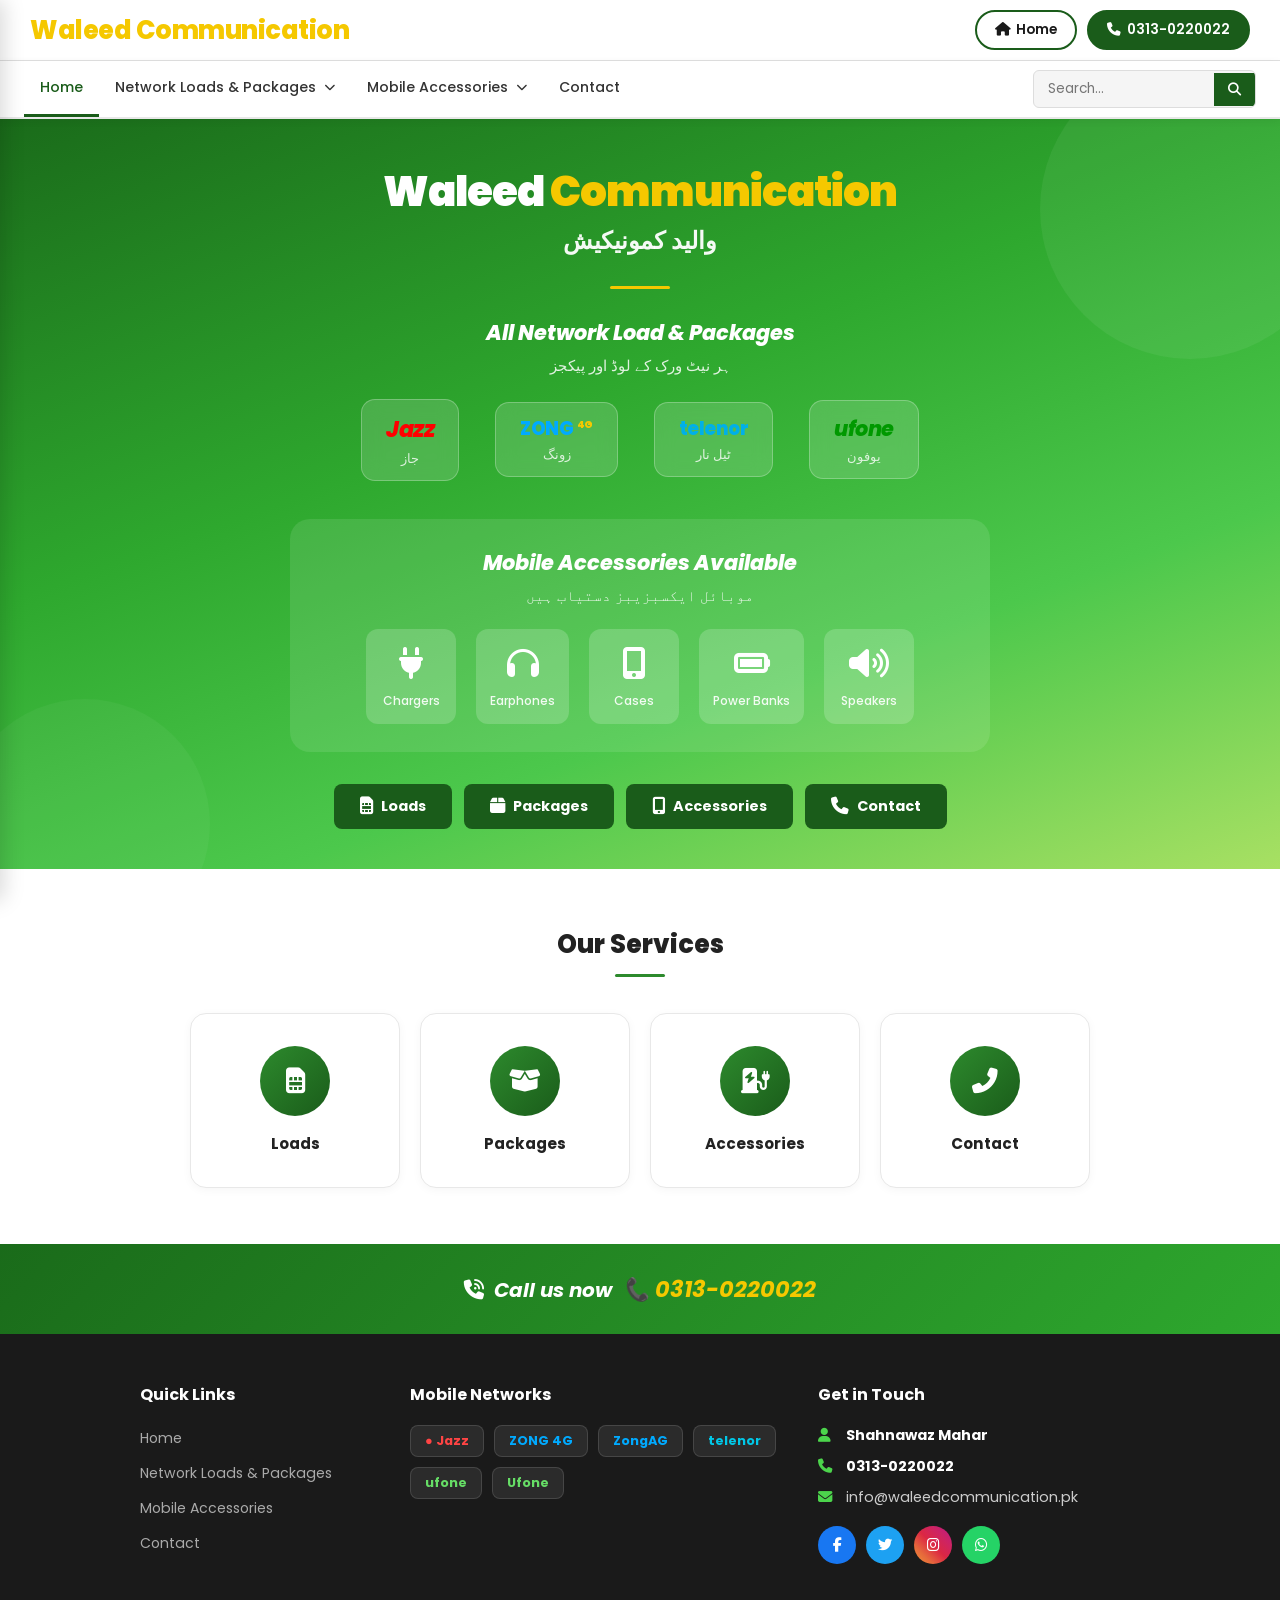
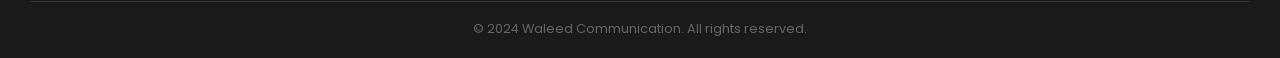
<file: index.html>
<!DOCTYPE html>
<html lang="en">
<head>
<meta charset="UTF-8">
<meta name="viewport" content="width=device-width, initial-scale=1.0">
<title>Waleed Communication</title>
<link href="https://fonts.googleapis.com/css2?family=Poppins:wght@400;500;600;700;800;900&display=swap" rel="stylesheet">
<link rel="stylesheet" href="https://cdnjs.cloudflare.com/ajax/libs/font-awesome/6.4.0/css/all.min.css">
<link rel="stylesheet" href="style.css">
</head>
<body>

<!-- TOP BAR -->
<header class="top-bar">
  <div class="logo">
    <span class="logo-white">Waleed </span><span>Communication</span>
  </div>
  <div class="top-actions">
    <a href="#" class="btn-pill"><i class="fas fa-home"></i> Home</a>
    <a href="tel:03130220022" class="btn-pill filled"><i class="fas fa-phone"></i> 0313-0220022</a>
  </div>
</header>

<!-- NAV -->
<nav id="mainNav">
  <!-- Hamburger (mobile only) -->
  <button class="hamburger" id="hamburgerBtn" aria-label="Open menu">
    <span></span><span></span><span></span>
  </button>

  <!-- Desktop nav links -->
  <ul class="nav-links">
    <li><a href="#" class="active">Home</a></li>
    <li class="dropdown">
      <a href="#">Network Loads & Packages <i class="fas fa-chevron-down" style="font-size:0.7rem;margin-left:3px"></i></a>
      <div class="dropdown-menu">
        <a href="#"><i class="fas fa-circle" style="color:#ff4444;font-size:0.5rem"></i> Jazz Packages</a>
        <a href="#"><i class="fas fa-circle" style="color:#00aaff;font-size:0.5rem"></i> Zong 4G Packages</a>
        <a href="#"><i class="fas fa-circle" style="color:#00c8e8;font-size:0.5rem"></i> Telenor Packages</a>
        <a href="#"><i class="fas fa-circle" style="color:#66dd66;font-size:0.5rem"></i> Ufone Packages</a>
      </div>
    </li>
    <li class="dropdown">
      <a href="#">Mobile Accessories <i class="fas fa-chevron-down" style="font-size:0.7rem;margin-left:3px"></i></a>
      <div class="dropdown-menu">
        <a href="#"><i class="fas fa-plug"></i> Chargers & Cables</a>
        <a href="#"><i class="fas fa-headphones"></i> Earphones & Headsets</a>
        <a href="#"><i class="fas fa-mobile-alt"></i> Phone Cases & Covers</a>
        <a href="#"><i class="fas fa-battery-full"></i> Power Banks</a>
        <a href="#"><i class="fas fa-volume-up"></i> Bluetooth Speakers</a>
      </div>
    </li>
    <li><a href="#contact">Contact</a></li>
  </ul>

  <!-- Desktop search -->
  <div class="search-bar">
    <input type="text" id="desktopSearch" placeholder="Search...">
    <button id="desktopSearchBtn"><i class="fas fa-search"></i></button>
  </div>

  <!-- Mobile search icon -->
  <button class="search-toggle" id="searchToggleBtn" aria-label="Search">
    <i class="fas fa-search"></i>
  </button>
</nav>

<!-- Mobile search bar (slides below nav) -->
<div class="mobile-search" id="mobileSearch">
  <input type="text" id="mobileSearchInput" placeholder="Search products, packages...">
  <button id="mobileSearchBtn"><i class="fas fa-search"></i></button>
</div>

<!-- Mobile overlay -->
<div class="mobile-nav-overlay" id="navOverlay"></div>

<!-- Mobile slide-in drawer -->
<div class="mobile-drawer" id="mobileDrawer">
  <div class="drawer-header">
    <div class="drawer-logo">Waleed <span>Communication</span></div>
    <button class="drawer-close" id="drawerClose"><i class="fas fa-times"></i></button>
  </div>

  <div class="drawer-nav">
    <a href="#" class="active"><i class="fas fa-home nav-icon"></i> Home</a>

    <div class="drawer-accordion" id="acc1">
      <div class="drawer-acc-toggle">
        <i class="fas fa-sim-card nav-icon" style="width:20px;text-align:center;color:var(--green-mid)"></i>
        Network Loads & Packages
        <i class="fas fa-chevron-down chevron"></i>
      </div>
      <div class="drawer-acc-content">
        <a href="#"><i class="fas fa-circle" style="color:#ff4444;font-size:0.5rem"></i> Jazz Packages</a>
        <a href="#"><i class="fas fa-circle" style="color:#00aaff;font-size:0.5rem"></i> Zong 4G Packages</a>
        <a href="#"><i class="fas fa-circle" style="color:#00c8e8;font-size:0.5rem"></i> Telenor Packages</a>
        <a href="#"><i class="fas fa-circle" style="color:#66dd66;font-size:0.5rem"></i> Ufone Packages</a>
      </div>
    </div>

    <div class="drawer-accordion" id="acc2">
      <div class="drawer-acc-toggle">
        <i class="fas fa-mobile-alt nav-icon" style="width:20px;text-align:center;color:var(--green-mid)"></i>
        Mobile Accessories
        <i class="fas fa-chevron-down chevron"></i>
      </div>
      <div class="drawer-acc-content">
        <a href="#"><i class="fas fa-plug"></i> Chargers & Cables</a>
        <a href="#"><i class="fas fa-headphones"></i> Earphones & Headsets</a>
        <a href="#"><i class="fas fa-mobile-alt"></i> Phone Cases & Covers</a>
        <a href="#"><i class="fas fa-battery-full"></i> Power Banks</a>
        <a href="#"><i class="fas fa-volume-up"></i> Bluetooth Speakers</a>
      </div>
    </div>

    <div class="drawer-divider"></div>
    <a href="#contact"><i class="fas fa-envelope nav-icon"></i> Contact</a>
  </div>

  <div class="drawer-footer">
    <a href="tel:03130220022" class="drawer-call">
      <i class="fas fa-phone"></i> 0313-0220022
    </a>
  </div>
</div>

<!-- HERO BANNER -->
<section class="hero">
  <h1>Waleed <span class="yellow">Communication</span></h1>
  <p class="hero-urdu">والید کمونیکیش</p>
  <div class="hero-divider"></div>

  <p class="section-title">All Network Load & Packages</p>
  <p class="section-urdu">ہر نیٹ ورک کے لوڈ اور پیکجز</p>

  <div class="networks">
    <div class="network-badge">
      <span class="network-name jazz-color" style="font-style:italic;font-size:1.4rem">Jazz</span>
      <span class="network-urdu">جاز</span>
    </div>
    <div class="network-badge">
      <span class="network-name zong-color">ZONG <sup style="font-size:0.65rem;color:var(--yellow)">4G</sup></span>
      <span class="network-urdu">زونگ</span>
    </div>
    <div class="network-badge">
      <span class="network-name telenor-color">telenor</span>
      <span class="network-urdu">ٹیل نار</span>
    </div>
    <div class="network-badge">
      <span class="network-name ufone-color" style="font-size:1.3rem;font-style:italic">ufone</span>
      <span class="network-urdu">یوفون</span>
    </div>
  </div>

  <div class="accessories-section">
    <p class="section-title">Mobile Accessories Available</p>
    <p class="section-urdu">موبائل ایکسبزیبز دستیاب ہیں</p>
    <div class="accessories-grid">
      <div class="accessory-item"><i class="fas fa-plug"></i><span>Chargers</span></div>
      <div class="accessory-item"><i class="fas fa-headphones"></i><span>Earphones</span></div>
      <div class="accessory-item"><i class="fas fa-mobile-alt"></i><span>Cases</span></div>
      <div class="accessory-item"><i class="fas fa-battery-full"></i><span>Power Banks</span></div>
      <div class="accessory-item"><i class="fas fa-volume-up"></i><span>Speakers</span></div>
    </div>
  </div>

  <div class="cta-buttons">
    <a href="#" class="cta-btn"><i class="fas fa-sim-card"></i> Loads</a>
    <a href="#" class="cta-btn"><i class="fas fa-box"></i> Packages</a>
    <a href="#" class="cta-btn"><i class="fas fa-mobile-alt"></i> Accessories</a>
    <a href="#contact" class="cta-btn"><i class="fas fa-phone"></i> Contact</a>
  </div>
</section>

<!-- OUR SERVICES -->
<section class="services-section">
  <h2 class="section-heading">Our Services</h2>
  <div class="services-grid">
    <div class="service-card" onclick="alert('Loads service coming soon!')">
      <div class="service-icon"><i class="fas fa-sim-card"></i></div>
      <h3>Loads</h3>
    </div>
    <div class="service-card" onclick="alert('Packages service coming soon!')">
      <div class="service-icon"><i class="fas fa-box-open"></i></div>
      <h3>Packages</h3>
    </div>
    <div class="service-card" onclick="alert('Accessories service coming soon!')">
      <div class="service-icon"><i class="fas fa-charging-station"></i></div>
      <h3>Accessories</h3>
    </div>
    <div class="service-card" onclick="document.getElementById('contact').scrollIntoView({behavior:'smooth'})">
      <div class="service-icon"><i class="fas fa-phone-alt"></i></div>
      <h3>Contact</h3>
    </div>
  </div>
</section>

<!-- CALL US -->
<section class="call-section">
  <p><i class="fas fa-phone-volume" style="margin-right:10px"></i>Call us now &nbsp;<a href="tel:03130220022"><span>📞 0313-0220022</span></a></p>
</section>

<!-- FOOTER -->
<footer id="contact">
  <div class="footer-grid">
    <div class="footer-col">
      <h4>Quick Links</h4>
      <ul>
        <li><a href="#">Home</a></li>
        <li><a href="#">Network Loads & Packages</a></li>
        <li><a href="#">Mobile Accessories</a></li>
        <li><a href="#contact">Contact</a></li>
      </ul>
    </div>
    <div class="footer-col">
      <h4>Mobile Networks</h4>
      <div class="network-logos-footer">
        <span class="net-tag jazz">● Jazz</span>
        <span class="net-tag zong">ZONG 4G</span>
        <span class="net-tag zong">ZongAG</span>
        <span class="net-tag telenor">telenor</span>
        <span class="net-tag ufone">ufone</span>
        <span class="net-tag ufone">Ufone</span>
      </div>
    </div>
    <div class="footer-col contact-info">
      <h4>Get in Touch</h4>
      <p><i class="fas fa-user"></i> <strong>Shahnawaz Mahar</strong></p>
      <p><i class="fas fa-phone"></i> <a href="tel:03130220022" style="color:#ccc;text-decoration:none"><strong>0313-0220022</strong></a></p>
      <p><i class="fas fa-envelope"></i> info@waleedcommunication.pk</p>
      <div class="social-links">
        <a href="#" class="social-btn fb"><i class="fab fa-facebook-f"></i></a>
        <a href="#" class="social-btn tw"><i class="fab fa-twitter"></i></a>
        <a href="#" class="social-btn ig"><i class="fab fa-instagram"></i></a>
        <a href="https://wa.me/923130220022" class="social-btn wa"><i class="fab fa-whatsapp"></i></a>
      </div>
    </div>
  </div>
  <div class="footer-bottom">
    <p>© 2024 Waleed Communication. All rights reserved.</p>
  </div>
</footer>

<script src="script.js"></script>

</body>
</html>
</file>
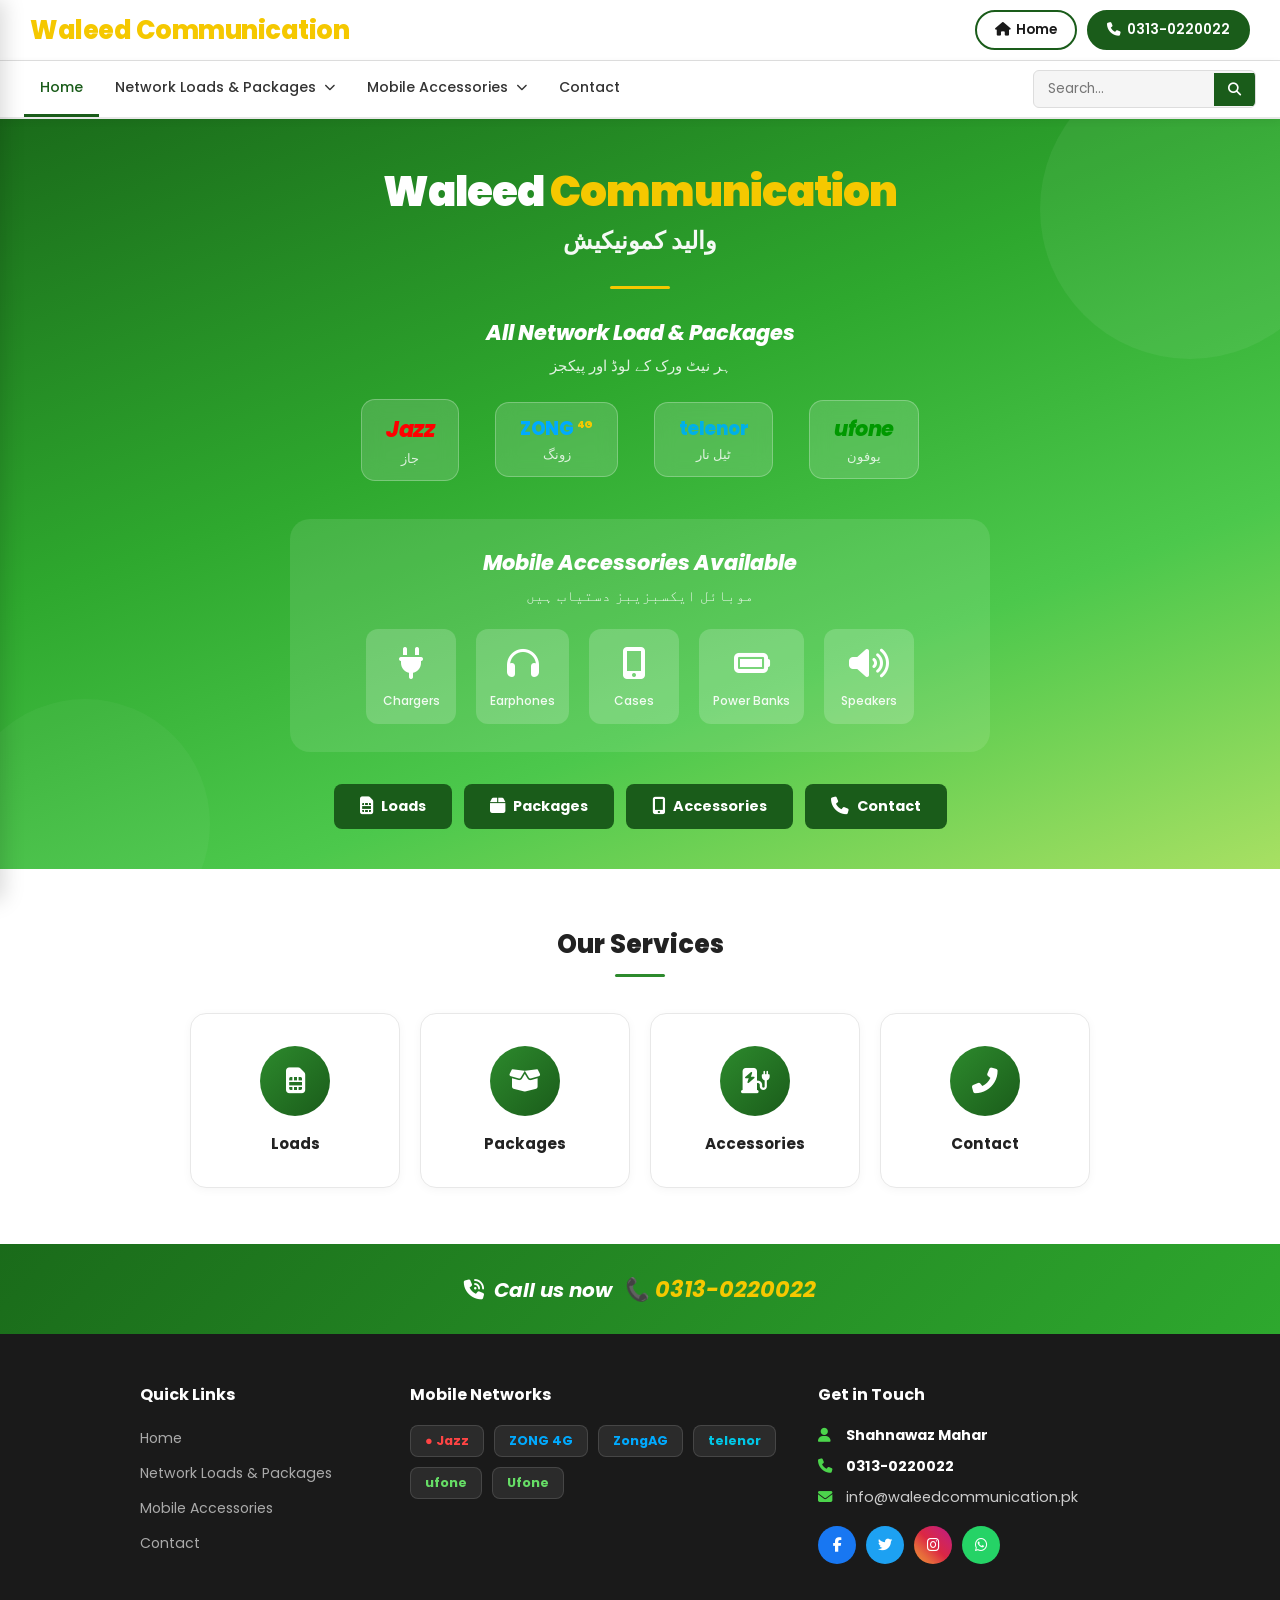
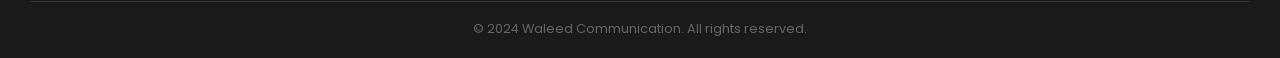
<file: Waleed communication shop.html>
<!DOCTYPE html>
<html lang="en">
<head>
<meta charset="UTF-8">
<meta name="viewport" content="width=device-width, initial-scale=1.0">
<title>Waleed Communication</title>
<link href="https://fonts.googleapis.com/css2?family=Poppins:wght@400;500;600;700;800;900&display=swap" rel="stylesheet">
<link rel="stylesheet" href="https://cdnjs.cloudflare.com/ajax/libs/font-awesome/6.4.0/css/all.min.css">
<style>
  *, *::before, *::after { margin: 0; padding: 0; box-sizing: border-box; }

  :root {
    --green-dark: #1a5c1a;
    --green-mid: #2d8a2d;
    --green-light: #3db83d;
    --green-bright: #4cd44c;
    --yellow: #f5c800;
    --white: #ffffff;
    --gray-light: #f0f0f0;
    --gray: #888;
  }

  body {
    font-family: 'Poppins', sans-serif;
    background: #fff;
    color: #222;
    overflow-x: hidden;
  }

  /* ── TOP BAR ── */
  .top-bar {
    background: #fff;
    border-bottom: 1px solid #e0e0e0;
    padding: 10px 30px;
    display: flex;
    align-items: center;
    justify-content: space-between;
  }
  .logo {
    font-size: 1.6rem;
    font-weight: 800;
    letter-spacing: -0.5px;
  }
  .logo span { color: var(--yellow); }
  .logo-white { color: #1a1a1a; }

  .top-actions {
    display: flex;
    gap: 10px;
    align-items: center;
  }
  .btn-pill {
    display: flex;
    align-items: center;
    gap: 6px;
    padding: 8px 18px;
    border-radius: 30px;
    border: 2px solid var(--green-dark);
    font-family: 'Poppins', sans-serif;
    font-size: 0.85rem;
    font-weight: 600;
    cursor: pointer;
    text-decoration: none;
    transition: all 0.2s;
    color: #1a1a1a;
    background: transparent;
  }
  .btn-pill:hover { background: var(--green-dark); color: #fff; }
  .btn-pill.filled { background: var(--green-dark); color: #fff; }
  .btn-pill.filled:hover { background: var(--green-mid); }

  /* ── NAV ── */
  nav {
    background: #fff;
    border-bottom: 2px solid #e8e8e8;
    padding: 0 24px;
    display: flex;
    align-items: center;
    position: sticky;
    top: 0;
    z-index: 100;
    box-shadow: 0 2px 8px rgba(0,0,0,0.06);
    min-height: 54px;
  }

  /* Hamburger */
  .hamburger {
    display: none;
    flex-direction: column;
    justify-content: center;
    gap: 5px;
    background: none;
    border: none;
    cursor: pointer;
    padding: 6px;
    border-radius: 6px;
    transition: background 0.2s;
    margin-right: 8px;
    flex-shrink: 0;
  }
  .hamburger:hover { background: #f0f0f0; }
  .hamburger span {
    display: block;
    width: 22px;
    height: 2px;
    background: #333;
    border-radius: 2px;
    transition: all 0.3s ease;
    transform-origin: center;
  }
  .hamburger.open span:nth-child(1) { transform: translateY(7px) rotate(45deg); }
  .hamburger.open span:nth-child(2) { opacity: 0; transform: scaleX(0); }
  .hamburger.open span:nth-child(3) { transform: translateY(-7px) rotate(-45deg); }

  /* Desktop nav links */
  .nav-links {
    display: flex;
    list-style: none;
    flex: 1;
    gap: 0;
  }
  .nav-links li a {
    display: flex;
    align-items: center;
    gap: 5px;
    padding: 16px 16px;
    text-decoration: none;
    color: #333;
    font-size: 0.88rem;
    font-weight: 500;
    transition: color 0.2s;
    border-bottom: 3px solid transparent;
    white-space: nowrap;
  }
  .nav-links li a:hover, .nav-links li a.active {
    color: var(--green-dark);
    border-bottom-color: var(--green-dark);
  }

  /* Search bar */
  .search-bar {
    display: flex;
    align-items: center;
    background: #f5f5f5;
    border-radius: 6px;
    overflow: hidden;
    border: 1px solid #ddd;
    margin-left: auto;
    transition: all 0.3s;
  }
  .search-bar input {
    border: none;
    background: transparent;
    padding: 8px 14px;
    font-family: 'Poppins', sans-serif;
    font-size: 0.85rem;
    outline: none;
    width: 180px;
    transition: width 0.3s;
  }
  .search-bar button {
    background: var(--green-dark);
    border: none;
    color: #fff;
    padding: 9px 14px;
    cursor: pointer;
    transition: background 0.2s;
  }
  .search-bar button:hover { background: var(--green-mid); }

  /* Mobile search toggle button */
  .search-toggle {
    display: none;
    background: none;
    border: none;
    color: #333;
    font-size: 1.1rem;
    cursor: pointer;
    padding: 8px;
    border-radius: 6px;
    margin-left: 6px;
    transition: background 0.2s;
    flex-shrink: 0;
  }
  .search-toggle:hover { background: #f0f0f0; }

  /* Mobile search overlay */
  .mobile-search {
    display: none;
    position: absolute;
    top: 54px;
    left: 0; right: 0;
    background: #fff;
    border-bottom: 2px solid #e8e8e8;
    padding: 12px 16px;
    box-shadow: 0 4px 12px rgba(0,0,0,0.08);
    z-index: 99;
  }
  .mobile-search.open { display: flex; }
  .mobile-search input {
    flex: 1;
    border: 1px solid #ddd;
    border-radius: 6px 0 0 6px;
    padding: 10px 14px;
    font-family: 'Poppins', sans-serif;
    font-size: 0.9rem;
    outline: none;
    background: #f5f5f5;
  }
  .mobile-search button {
    background: var(--green-dark);
    border: none;
    color: #fff;
    padding: 10px 16px;
    border-radius: 0 6px 6px 0;
    cursor: pointer;
    font-size: 0.9rem;
  }

  /* Dropdown – desktop */
  .dropdown { position: relative; }
  .dropdown-menu {
    display: none;
    position: absolute;
    top: 100%;
    left: 0;
    background: #fff;
    border: 1px solid #e0e0e0;
    border-radius: 8px;
    min-width: 210px;
    box-shadow: 0 8px 24px rgba(0,0,0,0.1);
    z-index: 200;
    overflow: hidden;
  }
  .dropdown:hover .dropdown-menu { display: block; }
  .dropdown-menu a {
    display: flex;
    align-items: center;
    gap: 8px;
    padding: 11px 18px;
    font-size: 0.85rem;
    color: #333;
    text-decoration: none;
    transition: background 0.15s;
  }
  .dropdown-menu a:hover { background: #f0faf0; color: var(--green-dark); }

  /* ── MOBILE NAV DRAWER ── */
  .mobile-nav-overlay {
    display: none;
    position: fixed;
    inset: 0;
    background: rgba(0,0,0,0.4);
    z-index: 150;
    backdrop-filter: blur(2px);
  }
  .mobile-nav-overlay.open { display: block; }

  .mobile-drawer {
    position: fixed;
    top: 0; left: -280px;
    width: 280px;
    height: 100%;
    background: #fff;
    z-index: 160;
    transition: left 0.32s cubic-bezier(0.4,0,0.2,1);
    overflow-y: auto;
    display: flex;
    flex-direction: column;
    box-shadow: 4px 0 20px rgba(0,0,0,0.15);
  }
  .mobile-drawer.open { left: 0; }

  .drawer-header {
    background: linear-gradient(135deg, var(--green-dark), var(--green-mid));
    padding: 20px 18px;
    display: flex;
    align-items: center;
    justify-content: space-between;
  }
  .drawer-logo {
    font-size: 1.15rem;
    font-weight: 800;
    color: #fff;
  }
  .drawer-logo span { color: var(--yellow); }
  .drawer-close {
    background: rgba(255,255,255,0.2);
    border: none;
    color: #fff;
    width: 32px; height: 32px;
    border-radius: 50%;
    cursor: pointer;
    font-size: 1rem;
    display: flex; align-items: center; justify-content: center;
    transition: background 0.2s;
  }
  .drawer-close:hover { background: rgba(255,255,255,0.35); }

  .drawer-nav {
    flex: 1;
    padding: 8px 0;
  }
  .drawer-nav a {
    display: flex;
    align-items: center;
    gap: 12px;
    padding: 14px 20px;
    text-decoration: none;
    color: #222;
    font-size: 0.92rem;
    font-weight: 500;
    border-left: 3px solid transparent;
    transition: all 0.15s;
  }
  .drawer-nav a:hover, .drawer-nav a.active {
    background: #f0faf0;
    color: var(--green-dark);
    border-left-color: var(--green-dark);
  }
  .drawer-nav a i.nav-icon {
    width: 20px;
    text-align: center;
    color: var(--green-mid);
    font-size: 0.95rem;
  }

  /* Accordion dropdowns in drawer */
  .drawer-accordion > .drawer-acc-toggle {
    display: flex;
    align-items: center;
    gap: 12px;
    padding: 14px 20px;
    color: #222;
    font-size: 0.92rem;
    font-weight: 500;
    cursor: pointer;
    border-left: 3px solid transparent;
    transition: all 0.15s;
    user-select: none;
  }
  .drawer-accordion > .drawer-acc-toggle:hover {
    background: #f0faf0;
    color: var(--green-dark);
    border-left-color: var(--green-dark);
  }
  .drawer-acc-toggle .chevron {
    margin-left: auto;
    font-size: 0.75rem;
    transition: transform 0.25s;
    color: var(--gray);
  }
  .drawer-accordion.expanded .chevron { transform: rotate(180deg); }

  .drawer-acc-content {
    display: none;
    background: #fafafa;
    border-left: 3px solid var(--green-light);
    margin-left: 0;
  }
  .drawer-accordion.expanded .drawer-acc-content { display: block; }
  .drawer-acc-content a {
    padding: 11px 20px 11px 44px;
    font-size: 0.85rem;
    color: #555;
    border-left: none !important;
  }
  .drawer-acc-content a:hover { color: var(--green-dark); background: #f0faf0; }

  .drawer-divider {
    height: 1px;
    background: #eee;
    margin: 6px 0;
  }

  .drawer-footer {
    padding: 16px 20px;
    border-top: 1px solid #eee;
    background: #fafafa;
  }
  .drawer-call {
    display: flex;
    align-items: center;
    gap: 10px;
    background: var(--green-dark);
    color: #fff;
    text-decoration: none;
    padding: 12px 16px;
    border-radius: 10px;
    font-size: 0.88rem;
    font-weight: 700;
    transition: background 0.2s;
  }
  .drawer-call:hover { background: var(--green-mid); }

  /* ── RESPONSIVE BREAKPOINTS ── */
  @media (max-width: 768px) {
    .hamburger { display: flex; }
    .search-toggle { display: flex; align-items: center; justify-content: center; }
    .nav-links { display: none; }
    .search-bar { display: none; }
  }

  /* ── HERO BANNER ── */
  .hero {
    background: linear-gradient(160deg, #1a6b1a 0%, #2ea82e 40%, #4cc84c 70%, #a8e063 100%);
    padding: 50px 30px 40px;
    text-align: center;
    position: relative;
    overflow: hidden;
  }
  .hero::before {
    content: '';
    position: absolute;
    top: -60px; right: -60px;
    width: 300px; height: 300px;
    background: rgba(255,255,255,0.06);
    border-radius: 50%;
  }
  .hero::after {
    content: '';
    position: absolute;
    bottom: -80px; left: -40px;
    width: 250px; height: 250px;
    background: rgba(255,255,255,0.04);
    border-radius: 50%;
  }

  .hero h1 {
    font-size: 2.6rem;
    font-weight: 900;
    color: #fff;
    letter-spacing: -1px;
    line-height: 1.1;
  }
  .hero h1 .yellow { color: var(--yellow); }
  .hero-urdu {
    font-size: 1.5rem;
    color: rgba(255,255,255,0.95);
    margin: 8px 0 28px;
    direction: rtl;
    font-weight: 600;
  }
  .hero-divider {
    width: 60px;
    height: 3px;
    background: var(--yellow);
    margin: 0 auto 28px;
    border-radius: 2px;
  }

  .section-title {
    font-size: 1.3rem;
    font-weight: 800;
    color: #fff;
    margin-bottom: 6px;
    font-style: italic;
  }
  .section-urdu {
    font-size: 0.95rem;
    color: rgba(255,255,255,0.85);
    direction: rtl;
    margin-bottom: 22px;
  }

  /* Networks */
  .networks {
    display: flex;
    justify-content: center;
    align-items: center;
    flex-wrap: wrap;
    gap: 20px 36px;
    margin-bottom: 38px;
  }
  .network-badge {
    background: rgba(255,255,255,0.15);
    backdrop-filter: blur(10px);
    border: 1px solid rgba(255,255,255,0.25);
    border-radius: 14px;
    padding: 12px 24px;
    display: flex;
    flex-direction: column;
    align-items: center;
    gap: 4px;
    transition: transform 0.2s, background 0.2s;
    cursor: pointer;
  }
  .network-badge:hover { transform: translateY(-4px); background: rgba(255,255,255,0.22); }
  .network-name {
    font-size: 1.15rem;
    font-weight: 800;
    letter-spacing: -0.5px;
  }
  .network-urdu { font-size: 0.8rem; color: rgba(255,255,255,0.8); direction: rtl; }
  .jazz-color { color: #ff0000; }
  .zong-color { color: #00aaff; }
  .telenor-color { color: #00b0e8; }
  .ufone-color { color: #009900; }

  /* Accessories showcase */
  .accessories-section {
    background: rgba(255,255,255,0.1);
    border-radius: 20px;
    padding: 28px;
    margin: 0 auto 32px;
    max-width: 700px;
  }
  .accessories-grid {
    display: flex;
    justify-content: center;
    gap: 20px;
    flex-wrap: wrap;
    margin-top: 16px;
  }
  .accessory-item {
    background: rgba(255,255,255,0.18);
    border-radius: 12px;
    padding: 18px 14px 12px;
    text-align: center;
    min-width: 90px;
    transition: transform 0.2s;
    cursor: pointer;
  }
  .accessory-item:hover { transform: translateY(-5px); }
  .accessory-item i { font-size: 2rem; color: #fff; margin-bottom: 8px; display: block; }
  .accessory-item span { font-size: 0.75rem; color: rgba(255,255,255,0.9); font-weight: 500; }

  /* CTA Buttons */
  .cta-buttons {
    display: flex;
    justify-content: center;
    gap: 12px;
    flex-wrap: wrap;
  }
  .cta-btn {
    display: flex;
    align-items: center;
    gap: 8px;
    padding: 12px 26px;
    border-radius: 8px;
    font-family: 'Poppins', sans-serif;
    font-size: 0.9rem;
    font-weight: 700;
    cursor: pointer;
    border: none;
    background: var(--green-dark);
    color: #fff;
    transition: all 0.2s;
    text-decoration: none;
  }
  .cta-btn:hover { background: #0f3d0f; transform: translateY(-2px); box-shadow: 0 6px 20px rgba(0,0,0,0.2); }
  .cta-btn i { font-size: 1.1rem; }

  /* ── SERVICES ── */
  .services-section {
    padding: 56px 30px;
    background: #fff;
  }
  .section-heading {
    text-align: center;
    font-size: 1.6rem;
    font-weight: 800;
    color: #222;
    margin-bottom: 36px;
    position: relative;
  }
  .section-heading::after {
    content: '';
    display: block;
    width: 50px;
    height: 3px;
    background: var(--green-mid);
    margin: 10px auto 0;
    border-radius: 2px;
  }

  .services-grid {
    display: grid;
    grid-template-columns: repeat(4, 1fr);
    gap: 20px;
    max-width: 900px;
    margin: 0 auto;
  }
  .service-card {
    background: #fff;
    border: 1px solid #e8e8e8;
    border-radius: 16px;
    padding: 32px 20px;
    text-align: center;
    cursor: pointer;
    transition: all 0.25s;
    box-shadow: 0 2px 10px rgba(0,0,0,0.04);
  }
  .service-card:hover {
    transform: translateY(-6px);
    box-shadow: 0 12px 32px rgba(0,0,0,0.1);
    border-color: var(--green-mid);
  }
  .service-icon {
    width: 70px; height: 70px;
    background: linear-gradient(135deg, var(--green-mid), var(--green-dark));
    border-radius: 50%;
    display: flex;
    align-items: center;
    justify-content: center;
    margin: 0 auto 16px;
    font-size: 1.6rem;
    color: #fff;
    transition: transform 0.2s;
  }
  .service-card:hover .service-icon { transform: scale(1.1); }
  .service-card h3 {
    font-size: 0.95rem;
    font-weight: 700;
    color: #222;
  }

  /* ── CALL US ── */
  .call-section {
    background: linear-gradient(135deg, #1a6b1a, #2ea82e);
    padding: 28px 30px;
    text-align: center;
  }
  .call-section p {
    font-size: 1.25rem;
    font-weight: 700;
    color: #fff;
    font-style: italic;
  }
  .call-section span {
    color: var(--yellow);
    font-size: 1.4rem;
  }
  .call-section a {
    color: inherit;
    text-decoration: none;
  }

  /* ── FOOTER ── */
  footer {
    background: #1a1a1a;
    padding: 48px 30px 20px;
    color: #ccc;
  }
  .footer-grid {
    display: grid;
    grid-template-columns: 1fr 1.6fr 1.4fr;
    gap: 40px;
    max-width: 1000px;
    margin: 0 auto 36px;
  }
  .footer-col h4 {
    font-size: 1rem;
    font-weight: 700;
    color: #fff;
    margin-bottom: 18px;
  }
  .footer-col ul { list-style: none; }
  .footer-col ul li { margin-bottom: 10px; }
  .footer-col ul li a {
    color: #aaa;
    text-decoration: none;
    font-size: 0.88rem;
    transition: color 0.2s;
  }
  .footer-col ul li a:hover { color: var(--green-bright); }

  .network-logos-footer {
    display: flex;
    flex-wrap: wrap;
    gap: 10px;
    align-items: center;
  }
  .net-tag {
    background: rgba(255,255,255,0.08);
    border: 1px solid rgba(255,255,255,0.12);
    border-radius: 8px;
    padding: 6px 14px;
    font-size: 0.8rem;
    font-weight: 700;
    color: #fff;
    cursor: pointer;
    transition: background 0.2s;
  }
  .net-tag:hover { background: rgba(255,255,255,0.15); }
  .net-tag.jazz { color: #ff4444; }
  .net-tag.zong { color: #00aaff; }
  .net-tag.telenor { color: #00c8e8; }
  .net-tag.ufone { color: #66dd66; }

  .contact-info p {
    display: flex;
    align-items: center;
    gap: 10px;
    font-size: 0.9rem;
    color: #ccc;
    margin-bottom: 10px;
  }
  .contact-info p i { color: var(--green-bright); width: 18px; }
  .contact-info p strong { color: #fff; }
  .social-links {
    display: flex;
    gap: 10px;
    margin-top: 18px;
  }
  .social-btn {
    width: 38px; height: 38px;
    border-radius: 50%;
    display: flex;
    align-items: center;
    justify-content: center;
    font-size: 0.9rem;
    color: #fff;
    text-decoration: none;
    transition: transform 0.2s, opacity 0.2s;
  }
  .social-btn:hover { transform: scale(1.15); opacity: 0.9; }
  .fb { background: #1877f2; }
  .tw { background: #1da1f2; }
  .ig { background: linear-gradient(45deg, #f09433, #e6683c, #dc2743, #cc2366, #bc1888); }
  .wa { background: #25d366; }

  .footer-bottom {
    text-align: center;
    border-top: 1px solid rgba(255,255,255,0.1);
    padding-top: 18px;
    font-size: 0.8rem;
    color: #666;
  }

  /* ── DROPDOWN ── */
  .dropdown { position: relative; }
  .dropdown-menu {
    display: none;
    position: absolute;
    top: 100%;
    left: 0;
    background: #fff;
    border: 1px solid #e0e0e0;
    border-radius: 8px;
    min-width: 200px;
    box-shadow: 0 8px 24px rgba(0,0,0,0.1);
    z-index: 200;
    overflow: hidden;
  }
  .dropdown:hover .dropdown-menu { display: block; }
  .dropdown-menu a {
    display: block;
    padding: 11px 18px;
    font-size: 0.85rem;
    color: #333;
    text-decoration: none;
    transition: background 0.15s;
  }
  .dropdown-menu a:hover { background: #f0faf0; color: var(--green-dark); }

  @media (max-width: 768px) {
    .hero h1 { font-size: 1.8rem; }
    .services-grid { grid-template-columns: repeat(2, 1fr); }
    .footer-grid { grid-template-columns: 1fr; gap: 28px; }
    .top-actions .btn-pill:first-child { display: none; }
    .logo { font-size: 1.3rem; }
  }
</style>
</head>
<body>

<!-- TOP BAR -->
<header class="top-bar">
  <div class="logo">
    <span class="logo-white">Waleed </span><span>Communication</span>
  </div>
  <div class="top-actions">
    <a href="#" class="btn-pill"><i class="fas fa-home"></i> Home</a>
    <a href="tel:03130220022" class="btn-pill filled"><i class="fas fa-phone"></i> 0313-0220022</a>
  </div>
</header>

<!-- NAV -->
<nav id="mainNav">
  <!-- Hamburger (mobile only) -->
  <button class="hamburger" id="hamburgerBtn" aria-label="Open menu">
    <span></span><span></span><span></span>
  </button>

  <!-- Desktop nav links -->
  <ul class="nav-links">
    <li><a href="#" class="active">Home</a></li>
    <li class="dropdown">
      <a href="#">Network Loads & Packages <i class="fas fa-chevron-down" style="font-size:0.7rem;margin-left:3px"></i></a>
      <div class="dropdown-menu">
        <a href="#"><i class="fas fa-circle" style="color:#ff4444;font-size:0.5rem"></i> Jazz Packages</a>
        <a href="#"><i class="fas fa-circle" style="color:#00aaff;font-size:0.5rem"></i> Zong 4G Packages</a>
        <a href="#"><i class="fas fa-circle" style="color:#00c8e8;font-size:0.5rem"></i> Telenor Packages</a>
        <a href="#"><i class="fas fa-circle" style="color:#66dd66;font-size:0.5rem"></i> Ufone Packages</a>
      </div>
    </li>
    <li class="dropdown">
      <a href="#">Mobile Accessories <i class="fas fa-chevron-down" style="font-size:0.7rem;margin-left:3px"></i></a>
      <div class="dropdown-menu">
        <a href="#"><i class="fas fa-plug"></i> Chargers & Cables</a>
        <a href="#"><i class="fas fa-headphones"></i> Earphones & Headsets</a>
        <a href="#"><i class="fas fa-mobile-alt"></i> Phone Cases & Covers</a>
        <a href="#"><i class="fas fa-battery-full"></i> Power Banks</a>
        <a href="#"><i class="fas fa-volume-up"></i> Bluetooth Speakers</a>
      </div>
    </li>
    <li><a href="#contact">Contact</a></li>
  </ul>

  <!-- Desktop search -->
  <div class="search-bar">
    <input type="text" id="desktopSearch" placeholder="Search...">
    <button id="desktopSearchBtn"><i class="fas fa-search"></i></button>
  </div>

  <!-- Mobile search icon -->
  <button class="search-toggle" id="searchToggleBtn" aria-label="Search">
    <i class="fas fa-search"></i>
  </button>
</nav>

<!-- Mobile search bar (slides below nav) -->
<div class="mobile-search" id="mobileSearch">
  <input type="text" id="mobileSearchInput" placeholder="Search products, packages...">
  <button id="mobileSearchBtn"><i class="fas fa-search"></i></button>
</div>

<!-- Mobile overlay -->
<div class="mobile-nav-overlay" id="navOverlay"></div>

<!-- Mobile slide-in drawer -->
<div class="mobile-drawer" id="mobileDrawer">
  <div class="drawer-header">
    <div class="drawer-logo">Waleed <span>Communication</span></div>
    <button class="drawer-close" id="drawerClose"><i class="fas fa-times"></i></button>
  </div>

  <div class="drawer-nav">
    <a href="#" class="active"><i class="fas fa-home nav-icon"></i> Home</a>

    <div class="drawer-accordion" id="acc1">
      <div class="drawer-acc-toggle">
        <i class="fas fa-sim-card nav-icon" style="width:20px;text-align:center;color:var(--green-mid)"></i>
        Network Loads & Packages
        <i class="fas fa-chevron-down chevron"></i>
      </div>
      <div class="drawer-acc-content">
        <a href="#"><i class="fas fa-circle" style="color:#ff4444;font-size:0.5rem"></i> Jazz Packages</a>
        <a href="#"><i class="fas fa-circle" style="color:#00aaff;font-size:0.5rem"></i> Zong 4G Packages</a>
        <a href="#"><i class="fas fa-circle" style="color:#00c8e8;font-size:0.5rem"></i> Telenor Packages</a>
        <a href="#"><i class="fas fa-circle" style="color:#66dd66;font-size:0.5rem"></i> Ufone Packages</a>
      </div>
    </div>

    <div class="drawer-accordion" id="acc2">
      <div class="drawer-acc-toggle">
        <i class="fas fa-mobile-alt nav-icon" style="width:20px;text-align:center;color:var(--green-mid)"></i>
        Mobile Accessories
        <i class="fas fa-chevron-down chevron"></i>
      </div>
      <div class="drawer-acc-content">
        <a href="#"><i class="fas fa-plug"></i> Chargers & Cables</a>
        <a href="#"><i class="fas fa-headphones"></i> Earphones & Headsets</a>
        <a href="#"><i class="fas fa-mobile-alt"></i> Phone Cases & Covers</a>
        <a href="#"><i class="fas fa-battery-full"></i> Power Banks</a>
        <a href="#"><i class="fas fa-volume-up"></i> Bluetooth Speakers</a>
      </div>
    </div>

    <div class="drawer-divider"></div>
    <a href="#contact"><i class="fas fa-envelope nav-icon"></i> Contact</a>
  </div>

  <div class="drawer-footer">
    <a href="tel:03130220022" class="drawer-call">
      <i class="fas fa-phone"></i> 0313-0220022
    </a>
  </div>
</div>

<!-- HERO BANNER -->
<section class="hero">
  <h1>Waleed <span class="yellow">Communication</span></h1>
  <p class="hero-urdu">والید کمونیکیش</p>
  <div class="hero-divider"></div>

  <p class="section-title">All Network Load & Packages</p>
  <p class="section-urdu">ہر نیٹ ورک کے لوڈ اور پیکجز</p>

  <div class="networks">
    <div class="network-badge">
      <span class="network-name jazz-color" style="font-style:italic;font-size:1.4rem">Jazz</span>
      <span class="network-urdu">جاز</span>
    </div>
    <div class="network-badge">
      <span class="network-name zong-color">ZONG <sup style="font-size:0.65rem;color:var(--yellow)">4G</sup></span>
      <span class="network-urdu">زونگ</span>
    </div>
    <div class="network-badge">
      <span class="network-name telenor-color">telenor</span>
      <span class="network-urdu">ٹیل نار</span>
    </div>
    <div class="network-badge">
      <span class="network-name ufone-color" style="font-size:1.3rem;font-style:italic">ufone</span>
      <span class="network-urdu">یوفون</span>
    </div>
  </div>

  <div class="accessories-section">
    <p class="section-title">Mobile Accessories Available</p>
    <p class="section-urdu">موبائل ایکسبزیبز دستیاب ہیں</p>
    <div class="accessories-grid">
      <div class="accessory-item"><i class="fas fa-plug"></i><span>Chargers</span></div>
      <div class="accessory-item"><i class="fas fa-headphones"></i><span>Earphones</span></div>
      <div class="accessory-item"><i class="fas fa-mobile-alt"></i><span>Cases</span></div>
      <div class="accessory-item"><i class="fas fa-battery-full"></i><span>Power Banks</span></div>
      <div class="accessory-item"><i class="fas fa-volume-up"></i><span>Speakers</span></div>
    </div>
  </div>

  <div class="cta-buttons">
    <a href="#" class="cta-btn"><i class="fas fa-sim-card"></i> Loads</a>
    <a href="#" class="cta-btn"><i class="fas fa-box"></i> Packages</a>
    <a href="#" class="cta-btn"><i class="fas fa-mobile-alt"></i> Accessories</a>
    <a href="#contact" class="cta-btn"><i class="fas fa-phone"></i> Contact</a>
  </div>
</section>

<!-- OUR SERVICES -->
<section class="services-section">
  <h2 class="section-heading">Our Services</h2>
  <div class="services-grid">
    <div class="service-card" onclick="alert('Loads service coming soon!')">
      <div class="service-icon"><i class="fas fa-sim-card"></i></div>
      <h3>Loads</h3>
    </div>
    <div class="service-card" onclick="alert('Packages service coming soon!')">
      <div class="service-icon"><i class="fas fa-box-open"></i></div>
      <h3>Packages</h3>
    </div>
    <div class="service-card" onclick="alert('Accessories service coming soon!')">
      <div class="service-icon"><i class="fas fa-charging-station"></i></div>
      <h3>Accessories</h3>
    </div>
    <div class="service-card" onclick="document.getElementById('contact').scrollIntoView({behavior:'smooth'})">
      <div class="service-icon"><i class="fas fa-phone-alt"></i></div>
      <h3>Contact</h3>
    </div>
  </div>
</section>

<!-- CALL US -->
<section class="call-section">
  <p><i class="fas fa-phone-volume" style="margin-right:10px"></i>Call us now &nbsp;<a href="tel:03130220022"><span>📞 0313-0220022</span></a></p>
</section>

<!-- FOOTER -->
<footer id="contact">
  <div class="footer-grid">
    <div class="footer-col">
      <h4>Quick Links</h4>
      <ul>
        <li><a href="#">Home</a></li>
        <li><a href="#">Network Loads & Packages</a></li>
        <li><a href="#">Mobile Accessories</a></li>
        <li><a href="#contact">Contact</a></li>
      </ul>
    </div>
    <div class="footer-col">
      <h4>Mobile Networks</h4>
      <div class="network-logos-footer">
        <span class="net-tag jazz">● Jazz</span>
        <span class="net-tag zong">ZONG 4G</span>
        <span class="net-tag zong">ZongAG</span>
        <span class="net-tag telenor">telenor</span>
        <span class="net-tag ufone">ufone</span>
        <span class="net-tag ufone">Ufone</span>
      </div>
    </div>
    <div class="footer-col contact-info">
      <h4>Get in Touch</h4>
      <p><i class="fas fa-user"></i> <strong>Shahnawaz Mahar</strong></p>
      <p><i class="fas fa-phone"></i> <a href="tel:03130220022" style="color:#ccc;text-decoration:none"><strong>0313-0220022</strong></a></p>
      <p><i class="fas fa-envelope"></i> info@waleedcommunication.pk</p>
      <div class="social-links">
        <a href="#" class="social-btn fb"><i class="fab fa-facebook-f"></i></a>
        <a href="#" class="social-btn tw"><i class="fab fa-twitter"></i></a>
        <a href="#" class="social-btn ig"><i class="fab fa-instagram"></i></a>
        <a href="https://wa.me/923130220022" class="social-btn wa"><i class="fab fa-whatsapp"></i></a>
      </div>
    </div>
  </div>
  <div class="footer-bottom">
    <p>© 2024 Waleed Communication. All rights reserved.</p>
  </div>
</footer>

<script>
  // ── MOBILE DRAWER ──
  const hamburgerBtn = document.getElementById('hamburgerBtn');
  const mobileDrawer = document.getElementById('mobileDrawer');
  const navOverlay   = document.getElementById('navOverlay');
  const drawerClose  = document.getElementById('drawerClose');

  function openDrawer() {
    mobileDrawer.classList.add('open');
    navOverlay.classList.add('open');
    hamburgerBtn.classList.add('open');
    document.body.style.overflow = 'hidden';
  }
  function closeDrawer() {
    mobileDrawer.classList.remove('open');
    navOverlay.classList.remove('open');
    hamburgerBtn.classList.remove('open');
    document.body.style.overflow = '';
  }

  hamburgerBtn.addEventListener('click', () => mobileDrawer.classList.contains('open') ? closeDrawer() : openDrawer());
  drawerClose.addEventListener('click', closeDrawer);
  navOverlay.addEventListener('click', closeDrawer);

  // Close drawer on nav link click
  document.querySelectorAll('.mobile-drawer a').forEach(a => {
    a.addEventListener('click', closeDrawer);
  });

  // ── ACCORDION in drawer ──
  document.querySelectorAll('.drawer-accordion').forEach(acc => {
    acc.querySelector('.drawer-acc-toggle').addEventListener('click', () => {
      const isOpen = acc.classList.contains('expanded');
      // close all
      document.querySelectorAll('.drawer-accordion').forEach(a => a.classList.remove('expanded'));
      if (!isOpen) acc.classList.add('expanded');
    });
  });

  // ── MOBILE SEARCH TOGGLE ──
  const searchToggleBtn = document.getElementById('searchToggleBtn');
  const mobileSearch    = document.getElementById('mobileSearch');
  const mobileSearchInput = document.getElementById('mobileSearchInput');

  searchToggleBtn.addEventListener('click', () => {
    const isOpen = mobileSearch.classList.contains('open');
    mobileSearch.classList.toggle('open');
    if (!isOpen) setTimeout(() => mobileSearchInput.focus(), 50);
  });

  // ── SEARCH HANDLERS ──
  function doSearch(val) {
    if (val.trim()) alert('Searching for: ' + val.trim());
  }
  document.getElementById('desktopSearchBtn').addEventListener('click', () => doSearch(document.getElementById('desktopSearch').value));
  document.getElementById('desktopSearch').addEventListener('keypress', e => { if (e.key === 'Enter') doSearch(e.target.value); });
  document.getElementById('mobileSearchBtn').addEventListener('click', () => doSearch(mobileSearchInput.value));
  mobileSearchInput.addEventListener('keypress', e => { if (e.key === 'Enter') doSearch(e.target.value); });

  // ── SMOOTH SCROLL ──
  document.querySelectorAll('a[href^="#"]').forEach(a => {
    a.addEventListener('click', e => {
      const href = a.getAttribute('href');
      if (href === '#') return;
      const target = document.querySelector(href);
      if (target) { e.preventDefault(); target.scrollIntoView({ behavior: 'smooth' }); }
    });
  });

  // ── SERVICE CARD ANIMATIONS ──
  const observer = new IntersectionObserver(entries => {
    entries.forEach((entry, i) => {
      if (entry.isIntersecting) {
        entry.target.style.animationDelay = (i * 0.1) + 's';
        entry.target.classList.add('animate-in');
      }
    });
  }, { threshold: 0.1 });
  document.querySelectorAll('.service-card').forEach(card => observer.observe(card));

  // Close mobile search when clicking outside
  document.addEventListener('click', e => {
    if (!mobileSearch.contains(e.target) && !searchToggleBtn.contains(e.target)) {
      mobileSearch.classList.remove('open');
    }
  });
</script>

<style>
@keyframes fadeInUp {
  from { opacity: 0; transform: translateY(20px); }
  to { opacity: 1; transform: translateY(0); }
}
.service-card { opacity: 0; }
.service-card.animate-in { animation: fadeInUp 0.5s ease forwards; }

.network-badge { animation: fadeInUp 0.6s ease both; }
.network-badge:nth-child(1) { animation-delay: 0.1s; }
.network-badge:nth-child(2) { animation-delay: 0.2s; }
.network-badge:nth-child(3) { animation-delay: 0.3s; }
.network-badge:nth-child(4) { animation-delay: 0.4s; }
</style>

</body>
</html>
</file>
<file: style.css>
*, *::before, *::after { margin: 0; padding: 0; box-sizing: border-box; }

  :root {
    --green-dark: #1a5c1a;
    --green-mid: #2d8a2d;
    --green-light: #3db83d;
    --green-bright: #4cd44c;
    --yellow: #f5c800;
    --white: #ffffff;
    --gray-light: #f0f0f0;
    --gray: #888;
  }

  body {
    font-family: 'Poppins', sans-serif;
    background: #fff;
    color: #222;
    overflow-x: hidden;
  }

  /* ── TOP BAR ── */
  .top-bar {
    background: #fff;
    border-bottom: 1px solid #e0e0e0;
    padding: 10px 30px;
    display: flex;
    align-items: center;
    justify-content: space-between;
  }
  .logo {
    font-size: 1.6rem;
    font-weight: 800;
    letter-spacing: -0.5px;
  }
  .logo span { color: var(--yellow); }
  .logo-white { color: #1a1a1a; }

  .top-actions {
    display: flex;
    gap: 10px;
    align-items: center;
  }
  .btn-pill {
    display: flex;
    align-items: center;
    gap: 6px;
    padding: 8px 18px;
    border-radius: 30px;
    border: 2px solid var(--green-dark);
    font-family: 'Poppins', sans-serif;
    font-size: 0.85rem;
    font-weight: 600;
    cursor: pointer;
    text-decoration: none;
    transition: all 0.2s;
    color: #1a1a1a;
    background: transparent;
  }
  .btn-pill:hover { background: var(--green-dark); color: #fff; }
  .btn-pill.filled { background: var(--green-dark); color: #fff; }
  .btn-pill.filled:hover { background: var(--green-mid); }

  /* ── NAV ── */
  nav {
    background: #fff;
    border-bottom: 2px solid #e8e8e8;
    padding: 0 24px;
    display: flex;
    align-items: center;
    position: sticky;
    top: 0;
    z-index: 100;
    box-shadow: 0 2px 8px rgba(0,0,0,0.06);
    min-height: 54px;
  }

  /* Hamburger */
  .hamburger {
    display: none;
    flex-direction: column;
    justify-content: center;
    gap: 5px;
    background: none;
    border: none;
    cursor: pointer;
    padding: 6px;
    border-radius: 6px;
    transition: background 0.2s;
    margin-right: 8px;
    flex-shrink: 0;
  }
  .hamburger:hover { background: #f0f0f0; }
  .hamburger span {
    display: block;
    width: 22px;
    height: 2px;
    background: #333;
    border-radius: 2px;
    transition: all 0.3s ease;
    transform-origin: center;
  }
  .hamburger.open span:nth-child(1) { transform: translateY(7px) rotate(45deg); }
  .hamburger.open span:nth-child(2) { opacity: 0; transform: scaleX(0); }
  .hamburger.open span:nth-child(3) { transform: translateY(-7px) rotate(-45deg); }

  /* Desktop nav links */
  .nav-links {
    display: flex;
    list-style: none;
    flex: 1;
    gap: 0;
  }
  .nav-links li a {
    display: flex;
    align-items: center;
    gap: 5px;
    padding: 16px 16px;
    text-decoration: none;
    color: #333;
    font-size: 0.88rem;
    font-weight: 500;
    transition: color 0.2s;
    border-bottom: 3px solid transparent;
    white-space: nowrap;
  }
  .nav-links li a:hover, .nav-links li a.active {
    color: var(--green-dark);
    border-bottom-color: var(--green-dark);
  }

  /* Search bar */
  .search-bar {
    display: flex;
    align-items: center;
    background: #f5f5f5;
    border-radius: 6px;
    overflow: hidden;
    border: 1px solid #ddd;
    margin-left: auto;
    transition: all 0.3s;
  }
  .search-bar input {
    border: none;
    background: transparent;
    padding: 8px 14px;
    font-family: 'Poppins', sans-serif;
    font-size: 0.85rem;
    outline: none;
    width: 180px;
    transition: width 0.3s;
  }
  .search-bar button {
    background: var(--green-dark);
    border: none;
    color: #fff;
    padding: 9px 14px;
    cursor: pointer;
    transition: background 0.2s;
  }
  .search-bar button:hover { background: var(--green-mid); }

  /* Mobile search toggle button */
  .search-toggle {
    display: none;
    background: none;
    border: none;
    color: #333;
    font-size: 1.1rem;
    cursor: pointer;
    padding: 8px;
    border-radius: 6px;
    margin-left: 6px;
    transition: background 0.2s;
    flex-shrink: 0;
  }
  .search-toggle:hover { background: #f0f0f0; }

  /* Mobile search overlay */
  .mobile-search {
    display: none;
    position: absolute;
    top: 54px;
    left: 0; right: 0;
    background: #fff;
    border-bottom: 2px solid #e8e8e8;
    padding: 12px 16px;
    box-shadow: 0 4px 12px rgba(0,0,0,0.08);
    z-index: 99;
  }
  .mobile-search.open { display: flex; }
  .mobile-search input {
    flex: 1;
    border: 1px solid #ddd;
    border-radius: 6px 0 0 6px;
    padding: 10px 14px;
    font-family: 'Poppins', sans-serif;
    font-size: 0.9rem;
    outline: none;
    background: #f5f5f5;
  }
  .mobile-search button {
    background: var(--green-dark);
    border: none;
    color: #fff;
    padding: 10px 16px;
    border-radius: 0 6px 6px 0;
    cursor: pointer;
    font-size: 0.9rem;
  }

  /* Dropdown – desktop */
  .dropdown { position: relative; }
  .dropdown-menu {
    display: none;
    position: absolute;
    top: 100%;
    left: 0;
    background: #fff;
    border: 1px solid #e0e0e0;
    border-radius: 8px;
    min-width: 210px;
    box-shadow: 0 8px 24px rgba(0,0,0,0.1);
    z-index: 200;
    overflow: hidden;
  }
  .dropdown:hover .dropdown-menu { display: block; }
  .dropdown-menu a {
    display: flex;
    align-items: center;
    gap: 8px;
    padding: 11px 18px;
    font-size: 0.85rem;
    color: #333;
    text-decoration: none;
    transition: background 0.15s;
  }
  .dropdown-menu a:hover { background: #f0faf0; color: var(--green-dark); }

  /* ── MOBILE NAV DRAWER ── */
  .mobile-nav-overlay {
    display: none;
    position: fixed;
    inset: 0;
    background: rgba(0,0,0,0.4);
    z-index: 150;
    backdrop-filter: blur(2px);
  }
  .mobile-nav-overlay.open { display: block; }

  .mobile-drawer {
    position: fixed;
    top: 0; left: -280px;
    width: 280px;
    height: 100%;
    background: #fff;
    z-index: 160;
    transition: left 0.32s cubic-bezier(0.4,0,0.2,1);
    overflow-y: auto;
    display: flex;
    flex-direction: column;
    box-shadow: 4px 0 20px rgba(0,0,0,0.15);
  }
  .mobile-drawer.open { left: 0; }

  .drawer-header {
    background: linear-gradient(135deg, var(--green-dark), var(--green-mid));
    padding: 20px 18px;
    display: flex;
    align-items: center;
    justify-content: space-between;
  }
  .drawer-logo {
    font-size: 1.15rem;
    font-weight: 800;
    color: #fff;
  }
  .drawer-logo span { color: var(--yellow); }
  .drawer-close {
    background: rgba(255,255,255,0.2);
    border: none;
    color: #fff;
    width: 32px; height: 32px;
    border-radius: 50%;
    cursor: pointer;
    font-size: 1rem;
    display: flex; align-items: center; justify-content: center;
    transition: background 0.2s;
  }
  .drawer-close:hover { background: rgba(255,255,255,0.35); }

  .drawer-nav {
    flex: 1;
    padding: 8px 0;
  }
  .drawer-nav a {
    display: flex;
    align-items: center;
    gap: 12px;
    padding: 14px 20px;
    text-decoration: none;
    color: #222;
    font-size: 0.92rem;
    font-weight: 500;
    border-left: 3px solid transparent;
    transition: all 0.15s;
  }
  .drawer-nav a:hover, .drawer-nav a.active {
    background: #f0faf0;
    color: var(--green-dark);
    border-left-color: var(--green-dark);
  }
  .drawer-nav a i.nav-icon {
    width: 20px;
    text-align: center;
    color: var(--green-mid);
    font-size: 0.95rem;
  }

  /* Accordion dropdowns in drawer */
  .drawer-accordion > .drawer-acc-toggle {
    display: flex;
    align-items: center;
    gap: 12px;
    padding: 14px 20px;
    color: #222;
    font-size: 0.92rem;
    font-weight: 500;
    cursor: pointer;
    border-left: 3px solid transparent;
    transition: all 0.15s;
    user-select: none;
  }
  .drawer-accordion > .drawer-acc-toggle:hover {
    background: #f0faf0;
    color: var(--green-dark);
    border-left-color: var(--green-dark);
  }
  .drawer-acc-toggle .chevron {
    margin-left: auto;
    font-size: 0.75rem;
    transition: transform 0.25s;
    color: var(--gray);
  }
  .drawer-accordion.expanded .chevron { transform: rotate(180deg); }

  .drawer-acc-content {
    display: none;
    background: #fafafa;
    border-left: 3px solid var(--green-light);
    margin-left: 0;
  }
  .drawer-accordion.expanded .drawer-acc-content { display: block; }
  .drawer-acc-content a {
    padding: 11px 20px 11px 44px;
    font-size: 0.85rem;
    color: #555;
    border-left: none !important;
  }
  .drawer-acc-content a:hover { color: var(--green-dark); background: #f0faf0; }

  .drawer-divider {
    height: 1px;
    background: #eee;
    margin: 6px 0;
  }

  .drawer-footer {
    padding: 16px 20px;
    border-top: 1px solid #eee;
    background: #fafafa;
  }
  .drawer-call {
    display: flex;
    align-items: center;
    gap: 10px;
    background: var(--green-dark);
    color: #fff;
    text-decoration: none;
    padding: 12px 16px;
    border-radius: 10px;
    font-size: 0.88rem;
    font-weight: 700;
    transition: background 0.2s;
  }
  .drawer-call:hover { background: var(--green-mid); }

  /* ── RESPONSIVE BREAKPOINTS ── */
  @media (max-width: 768px) {
    .hamburger { display: flex; }
    .search-toggle { display: flex; align-items: center; justify-content: center; }
    .nav-links { display: none; }
    .search-bar { display: none; }
  }

  /* ── HERO BANNER ── */
  .hero {
    background: linear-gradient(160deg, #1a6b1a 0%, #2ea82e 40%, #4cc84c 70%, #a8e063 100%);
    padding: 50px 30px 40px;
    text-align: center;
    position: relative;
    overflow: hidden;
  }
  .hero::before {
    content: '';
    position: absolute;
    top: -60px; right: -60px;
    width: 300px; height: 300px;
    background: rgba(255,255,255,0.06);
    border-radius: 50%;
  }
  .hero::after {
    content: '';
    position: absolute;
    bottom: -80px; left: -40px;
    width: 250px; height: 250px;
    background: rgba(255,255,255,0.04);
    border-radius: 50%;
  }

  .hero h1 {
    font-size: 2.6rem;
    font-weight: 900;
    color: #fff;
    letter-spacing: -1px;
    line-height: 1.1;
  }
  .hero h1 .yellow { color: var(--yellow); }
  .hero-urdu {
    font-size: 1.5rem;
    color: rgba(255,255,255,0.95);
    margin: 8px 0 28px;
    direction: rtl;
    font-weight: 600;
  }
  .hero-divider {
    width: 60px;
    height: 3px;
    background: var(--yellow);
    margin: 0 auto 28px;
    border-radius: 2px;
  }

  .section-title {
    font-size: 1.3rem;
    font-weight: 800;
    color: #fff;
    margin-bottom: 6px;
    font-style: italic;
  }
  .section-urdu {
    font-size: 0.95rem;
    color: rgba(255,255,255,0.85);
    direction: rtl;
    margin-bottom: 22px;
  }

  /* Networks */
  .networks {
    display: flex;
    justify-content: center;
    align-items: center;
    flex-wrap: wrap;
    gap: 20px 36px;
    margin-bottom: 38px;
  }
  .network-badge {
    background: rgba(255,255,255,0.15);
    backdrop-filter: blur(10px);
    border: 1px solid rgba(255,255,255,0.25);
    border-radius: 14px;
    padding: 12px 24px;
    display: flex;
    flex-direction: column;
    align-items: center;
    gap: 4px;
    transition: transform 0.2s, background 0.2s;
    cursor: pointer;
  }
  .network-badge:hover { transform: translateY(-4px); background: rgba(255,255,255,0.22); }
  .network-name {
    font-size: 1.15rem;
    font-weight: 800;
    letter-spacing: -0.5px;
  }
  .network-urdu { font-size: 0.8rem; color: rgba(255,255,255,0.8); direction: rtl; }
  .jazz-color { color: #ff0000; }
  .zong-color { color: #00aaff; }
  .telenor-color { color: #00b0e8; }
  .ufone-color { color: #009900; }

  /* Accessories showcase */
  .accessories-section {
    background: rgba(255,255,255,0.1);
    border-radius: 20px;
    padding: 28px;
    margin: 0 auto 32px;
    max-width: 700px;
  }
  .accessories-grid {
    display: flex;
    justify-content: center;
    gap: 20px;
    flex-wrap: wrap;
    margin-top: 16px;
  }
  .accessory-item {
    background: rgba(255,255,255,0.18);
    border-radius: 12px;
    padding: 18px 14px 12px;
    text-align: center;
    min-width: 90px;
    transition: transform 0.2s;
    cursor: pointer;
  }
  .accessory-item:hover { transform: translateY(-5px); }
  .accessory-item i { font-size: 2rem; color: #fff; margin-bottom: 8px; display: block; }
  .accessory-item span { font-size: 0.75rem; color: rgba(255,255,255,0.9); font-weight: 500; }

  /* CTA Buttons */
  .cta-buttons {
    display: flex;
    justify-content: center;
    gap: 12px;
    flex-wrap: wrap;
  }
  .cta-btn {
    display: flex;
    align-items: center;
    gap: 8px;
    padding: 12px 26px;
    border-radius: 8px;
    font-family: 'Poppins', sans-serif;
    font-size: 0.9rem;
    font-weight: 700;
    cursor: pointer;
    border: none;
    background: var(--green-dark);
    color: #fff;
    transition: all 0.2s;
    text-decoration: none;
  }
  .cta-btn:hover { background: #0f3d0f; transform: translateY(-2px); box-shadow: 0 6px 20px rgba(0,0,0,0.2); }
  .cta-btn i { font-size: 1.1rem; }

  /* ── SERVICES ── */
  .services-section {
    padding: 56px 30px;
    background: #fff;
  }
  .section-heading {
    text-align: center;
    font-size: 1.6rem;
    font-weight: 800;
    color: #222;
    margin-bottom: 36px;
    position: relative;
  }
  .section-heading::after {
    content: '';
    display: block;
    width: 50px;
    height: 3px;
    background: var(--green-mid);
    margin: 10px auto 0;
    border-radius: 2px;
  }

  .services-grid {
    display: grid;
    grid-template-columns: repeat(4, 1fr);
    gap: 20px;
    max-width: 900px;
    margin: 0 auto;
  }
  .service-card {
    background: #fff;
    border: 1px solid #e8e8e8;
    border-radius: 16px;
    padding: 32px 20px;
    text-align: center;
    cursor: pointer;
    transition: all 0.25s;
    box-shadow: 0 2px 10px rgba(0,0,0,0.04);
  }
  .service-card:hover {
    transform: translateY(-6px);
    box-shadow: 0 12px 32px rgba(0,0,0,0.1);
    border-color: var(--green-mid);
  }
  .service-icon {
    width: 70px; height: 70px;
    background: linear-gradient(135deg, var(--green-mid), var(--green-dark));
    border-radius: 50%;
    display: flex;
    align-items: center;
    justify-content: center;
    margin: 0 auto 16px;
    font-size: 1.6rem;
    color: #fff;
    transition: transform 0.2s;
  }
  .service-card:hover .service-icon { transform: scale(1.1); }
  .service-card h3 {
    font-size: 0.95rem;
    font-weight: 700;
    color: #222;
  }

  /* ── CALL US ── */
  .call-section {
    background: linear-gradient(135deg, #1a6b1a, #2ea82e);
    padding: 28px 30px;
    text-align: center;
  }
  .call-section p {
    font-size: 1.25rem;
    font-weight: 700;
    color: #fff;
    font-style: italic;
  }
  .call-section span {
    color: var(--yellow);
    font-size: 1.4rem;
  }
  .call-section a {
    color: inherit;
    text-decoration: none;
  }

  /* ── FOOTER ── */
  footer {
    background: #1a1a1a;
    padding: 48px 30px 20px;
    color: #ccc;
  }
  .footer-grid {
    display: grid;
    grid-template-columns: 1fr 1.6fr 1.4fr;
    gap: 40px;
    max-width: 1000px;
    margin: 0 auto 36px;
  }
  .footer-col h4 {
    font-size: 1rem;
    font-weight: 700;
    color: #fff;
    margin-bottom: 18px;
  }
  .footer-col ul { list-style: none; }
  .footer-col ul li { margin-bottom: 10px; }
  .footer-col ul li a {
    color: #aaa;
    text-decoration: none;
    font-size: 0.88rem;
    transition: color 0.2s;
  }
  .footer-col ul li a:hover { color: var(--green-bright); }

  .network-logos-footer {
    display: flex;
    flex-wrap: wrap;
    gap: 10px;
    align-items: center;
  }
  .net-tag {
    background: rgba(255,255,255,0.08);
    border: 1px solid rgba(255,255,255,0.12);
    border-radius: 8px;
    padding: 6px 14px;
    font-size: 0.8rem;
    font-weight: 700;
    color: #fff;
    cursor: pointer;
    transition: background 0.2s;
  }
  .net-tag:hover { background: rgba(255,255,255,0.15); }
  .net-tag.jazz { color: #ff4444; }
  .net-tag.zong { color: #00aaff; }
  .net-tag.telenor { color: #00c8e8; }
  .net-tag.ufone { color: #66dd66; }

  .contact-info p {
    display: flex;
    align-items: center;
    gap: 10px;
    font-size: 0.9rem;
    color: #ccc;
    margin-bottom: 10px;
  }
  .contact-info p i { color: var(--green-bright); width: 18px; }
  .contact-info p strong { color: #fff; }
  .social-links {
    display: flex;
    gap: 10px;
    margin-top: 18px;
  }
  .social-btn {
    width: 38px; height: 38px;
    border-radius: 50%;
    display: flex;
    align-items: center;
    justify-content: center;
    font-size: 0.9rem;
    color: #fff;
    text-decoration: none;
    transition: transform 0.2s, opacity 0.2s;
  }
  .social-btn:hover { transform: scale(1.15); opacity: 0.9; }
  .fb { background: #1877f2; }
  .tw { background: #1da1f2; }
  .ig { background: linear-gradient(45deg, #f09433, #e6683c, #dc2743, #cc2366, #bc1888); }
  .wa { background: #25d366; }

  .footer-bottom {
    text-align: center;
    border-top: 1px solid rgba(255,255,255,0.1);
    padding-top: 18px;
    font-size: 0.8rem;
    color: #666;
  }

  /* ── DROPDOWN ── */
  .dropdown { position: relative; }
  .dropdown-menu {
    display: none;
    position: absolute;
    top: 100%;
    left: 0;
    background: #fff;
    border: 1px solid #e0e0e0;
    border-radius: 8px;
    min-width: 200px;
    box-shadow: 0 8px 24px rgba(0,0,0,0.1);
    z-index: 200;
    overflow: hidden;
  }
  .dropdown:hover .dropdown-menu { display: block; }
  .dropdown-menu a {
    display: block;
    padding: 11px 18px;
    font-size: 0.85rem;
    color: #333;
    text-decoration: none;
    transition: background 0.15s;
  }
  .dropdown-menu a:hover { background: #f0faf0; color: var(--green-dark); }

  @media (max-width: 768px) {
    .hero h1 { font-size: 1.8rem; }
    .services-grid { grid-template-columns: repeat(2, 1fr); }
    .footer-grid { grid-template-columns: 1fr; gap: 28px; }
    .top-actions .btn-pill:first-child { display: none; }
    .logo { font-size: 1.3rem; }
  }
</file>
